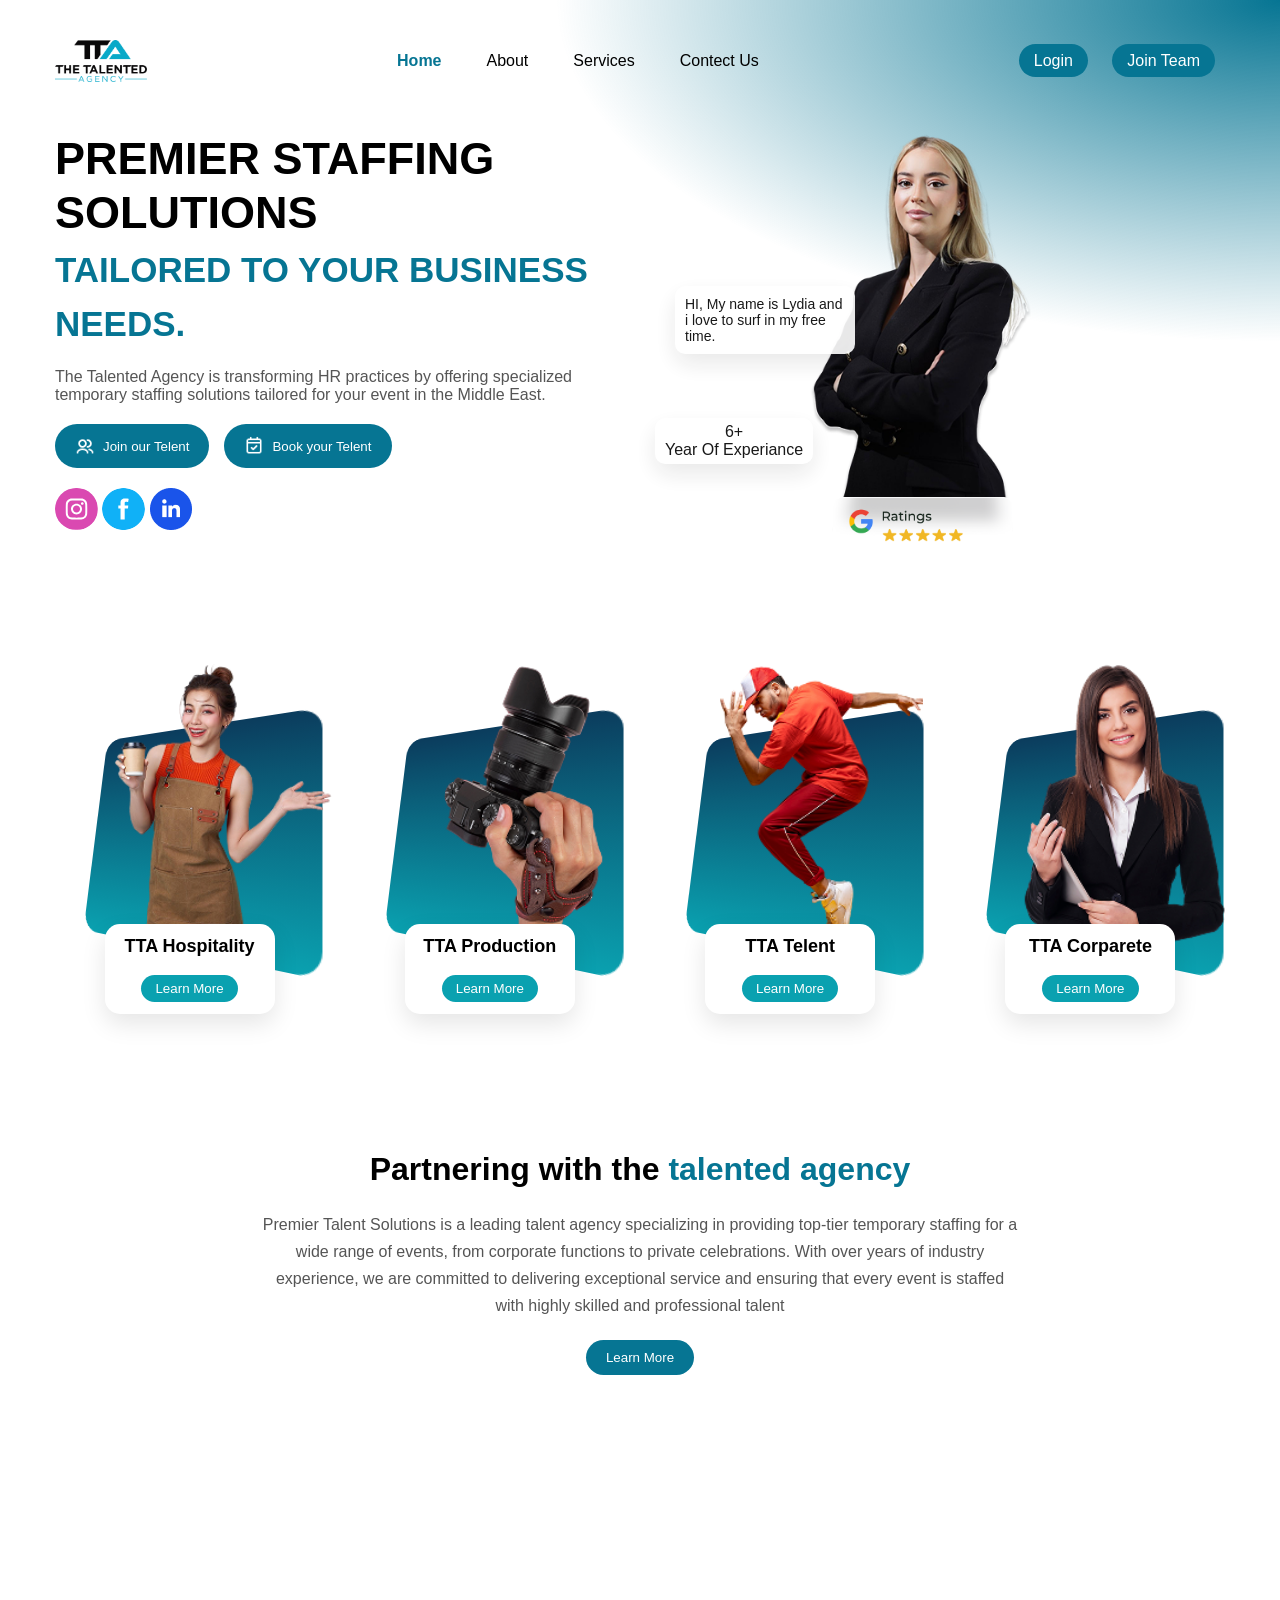
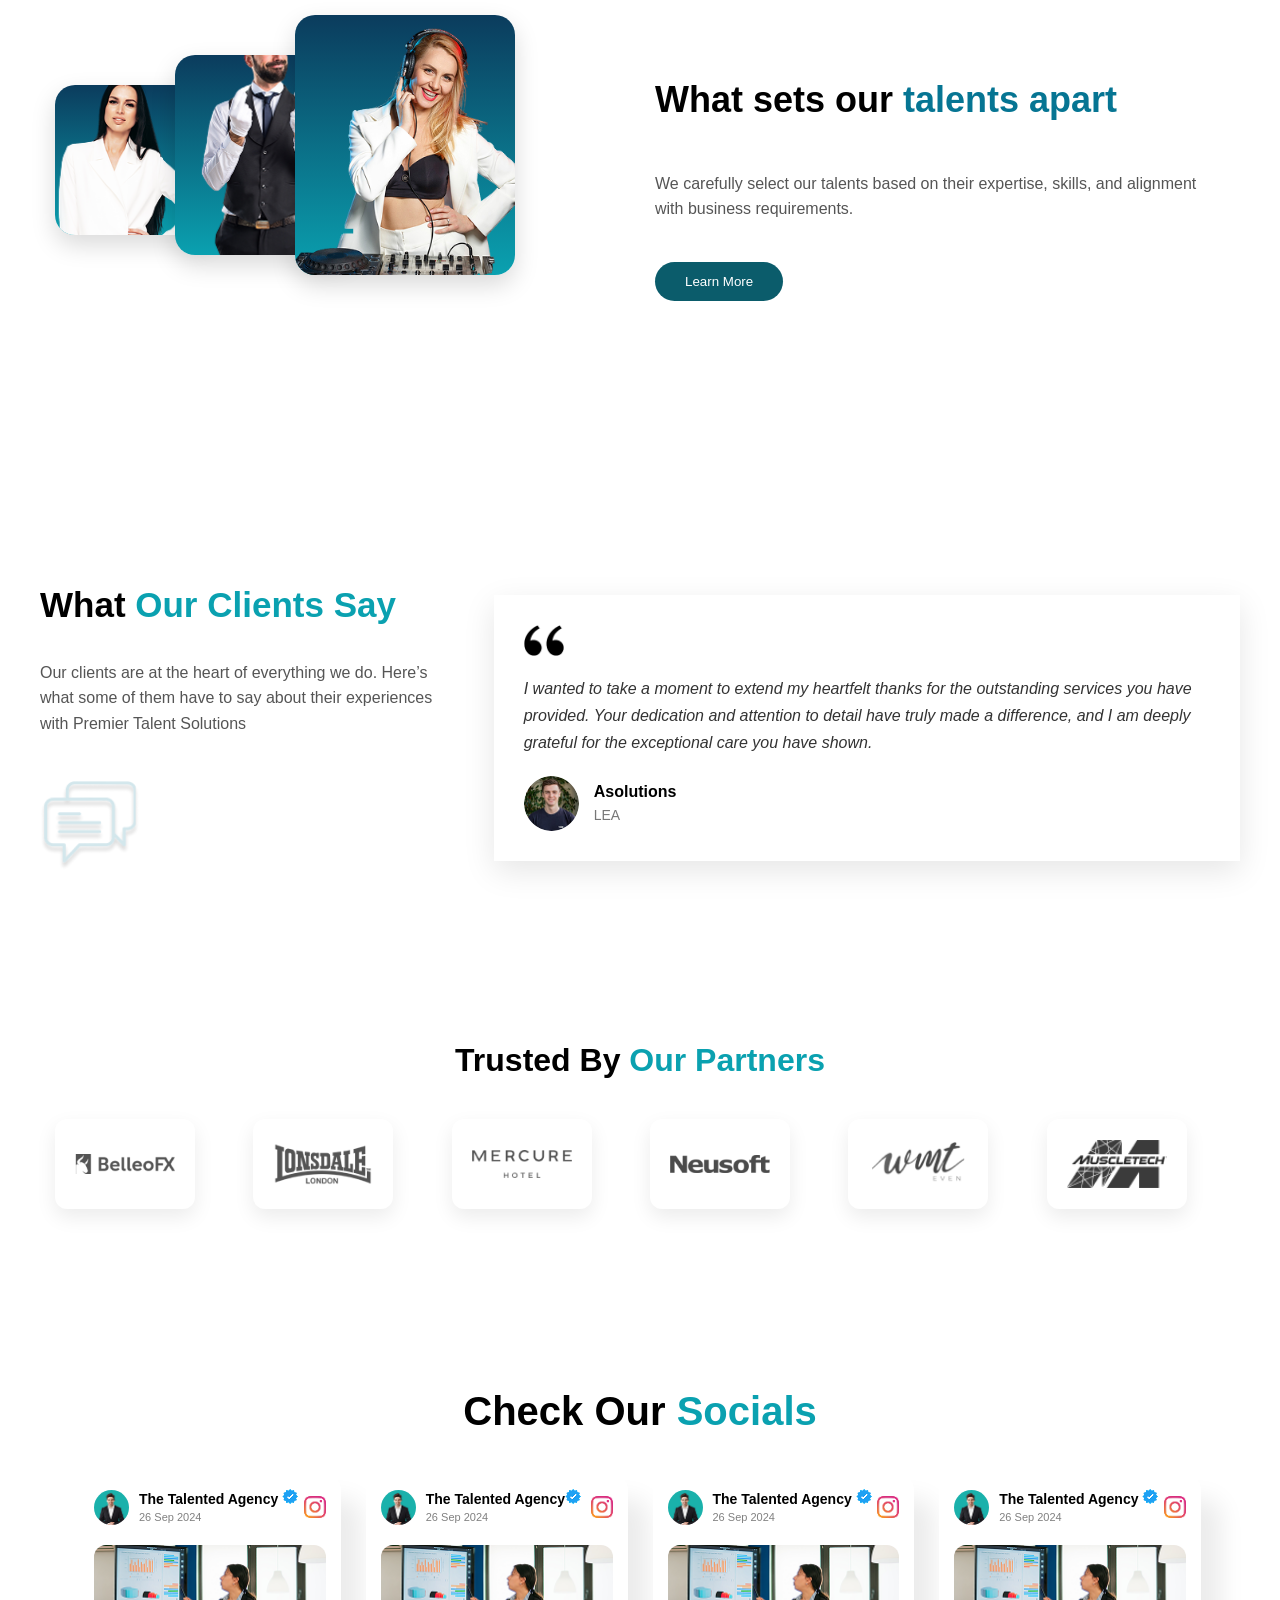
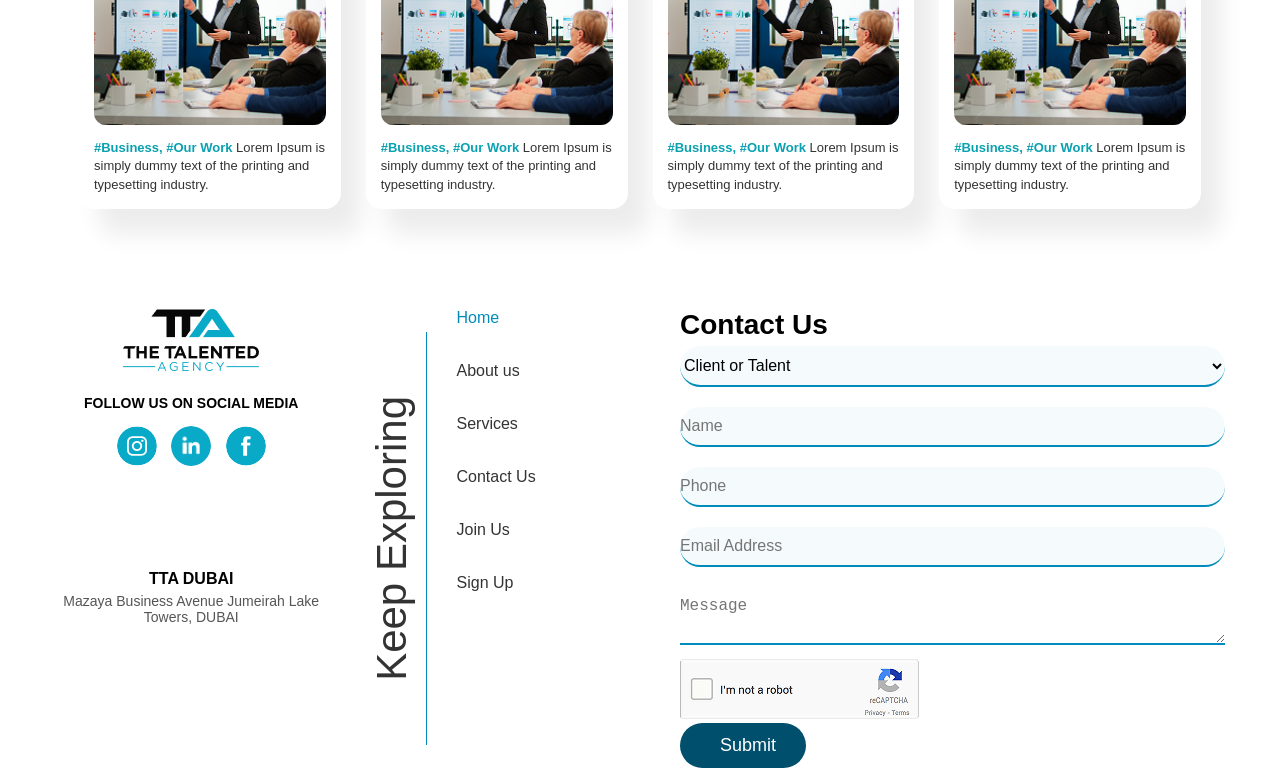
<file: Talented/index.html>
<!DOCTYPE html>
<html lang="en">

<head>
    <meta charset="UTF-8">
    <meta name="viewport" content="width=device-width, initial-scale=1.0">
    <title>Document</title>
    <link rel="stylesheet" href="style.css">
</head>

<body>
    <section class="hero-wrapper">
        <header class="container">
            <img src="photo/Frame 1.png" alt="">
            <div class="nav">
                <a href="index.html" class="active">Home </a>
                <a href="why.html">About</a>
                <a href="why.html">Services</a>
                <a href="contact.html">Contect Us</a>
            </div>
            <div>
                <div id="modal-placeholder"></div>
                <a href="javascript:void(0)" class="btn" onclick="loadAndOpenModal()">Login</a>
                <a href="join.html" class="btn">Join Team</a>
            </div>
        </header>

        <div class="container">
            <div class="hero-section">
                <div class="hero-left">
                    <h1>
                        PREMIER STAFFING SOLUTIONS <br>
                        <span>TAILORED TO YOUR BUSINESS NEEDS.</span>
                    </h1>
                    <p>The Talented Agency is transforming HR practices by offering specialized temporary staffing
                        solutions
                        tailored for your event in the Middle East.</p>
                    <div class="hero-btn">
                        <button><img src="photo/Users.png" alt="">Join our Telent</button>
                        <button><img src="photo/Calendar_Check.png" alt="">Book your Telent</button>
                    </div>
                    <div class="hero-icon">
                        <img src="photo/instagram.svg" alt="">
                        <img src="photo/facebook.svg" alt="">
                        <img src="photo/linkedin.png" alt="">
                    </div>
                </div>
                <div class="hero-right">
                    <img class="main-img" src="photo/2 7.png" alt="">
                    <div class="card-info">
                        <p>HI, My name is Lydia and i love to surf in my free time.</p>
                    </div>
                    <div class="box">
                        <p>6+</p>
                        <p>Year Of Experiance</p>
                    </div>
                    <img class="avatars" src="photo/Avatars.png" alt="">
                </div>
            </div>
        </div>
    </section>

    <section class="services">
        <div class="container">
            <div class="card">
                <div class="img-box">
                    <div class="shape"></div>
                    <img src="photo/barista-asian-woman-serving-customer-holding-coffee-cup-coffee-shop-isolated-blue-background 1.png"
                        alt="">
                </div>
                <div class="content">
                    <h4>TTA Hospitality</h4>
                    <button>Learn More</button>
                </div>
            </div>
            <div class="card">
                <div class="img-box">
                    <div class="shape"></div>
                    <img src="photo/hand-holding-photo-camera 1.png" alt="">
                </div>
                <div class="content">
                    <h4>TTA Production</h4>
                    <button>Learn More</button>
                </div>
            </div>
            <div class="card">
                <div class="img-box">
                    <div class="shape"></div>
                    <img src="photo/full-shot-man-dancing-studio 1.png" alt="">
                </div>
                <div class="content">
                    <h4>TTA Telent</h4>
                    <button>Learn More</button>
                </div>
            </div>
            <div class="card">
                <div class="img-box">
                    <div class="shape"></div>
                    <img src="photo/portrait-happy-woman-with-digital-tablet 1.png" alt="">
                </div>
                <div class="content">
                    <h4>TTA Corparete</h4>
                    <button>Learn More</button>
                </div>
            </div>
            <div class="parenting">
                <h1>Partnering with the <span>talented agency</span></h1>
                <p>Premier Talent Solutions is a leading talent agency specializing in providing top-tier temporary
                    staffing for a wide range of events, from corporate functions to private celebrations. With over
                    years of industry experience, we are committed to delivering exceptional service and ensuring that
                    every event is staffed with highly skilled and professional talent</p>
                <button>Learn More</button>
            </div>
        </div>
    </section>

    <section class="set-section">
        <div class="container set-part">
            <div class="talent-image">
                <img class="img-box1 small" src="photo/freepik_br_9124e37f-e8ed-4702-9547-612ed2c5bbd6 copy 1.png"
                    alt="">
                <img class="img-box1 medium" src="photo/luxury-waiter-doing-money-gesture 1.png" alt="">
                <img class="img-box1 large" src="photo/freepik_br_9124e37f-e8ed-4702-9547-612ed2c5bbd6 copy 1 (1).png"
                    alt="">
            </div>
            <div class="talent-content">
                <h2>What sets our <span>talents apart </span></h2>
                <P>We carefully select our talents based on their expertise, skills, and alignment with business
                    requirements.</P>
                <button>Learn More </button>
            </div>
        </div>
    </section>

    <section class="clint">
        <div class="container">
            <div class="clint-left">
                <H2>What <span> Our Clients Say</span></H2>
                <P>Our clients are at the heart of everything we do. Here’s what some of them have to say about their
                    experiences with Premier Talent Solutions</P>
                <img src="photo/Mask group.png" alt="">
            </div>
            <div class="clint-right">
                <img src="photo/quote 1.png" alt="">
                <p>I wanted to take a moment to extend my heartfelt thanks for the outstanding services you have
                    provided. Your dedication and attention to detail have truly made a difference, and I am deeply
                    grateful for the exceptional care you have shown.</p>
                <div class="users">
                    <img src="photo/Ellipse 78.png" alt="">
                    <div>
                        <h4>Asolutions</h4>
                        <span>LEA</span>
                    </div>
                </div>
            </div>
        </div>
    </section>


    <section class="partners">
        <div class="container">
            <h2>Trusted By <span>Our Partners</span></h2>
            <div class="logo-grid">
                <img src="photo/Group 1413372115.png">
                <img src="photo/Group 1413372081.png">
                <img src="photo/download.png">
                <img src="photo/download (1).png">
                <img src="photo/WMT.DEUtdZK4 1.png">
                <img src="photo/muscletech-australia.DEVX052A 1.png">
            </div>
        </div>
    </section>


    <section class="social-section">
        <div class="container">
            <h2>Check Our <span>Socials</span></h2>
            <div class="social-grid">
                <div class="social-card">
                    <div class="card-header">
                        <div class="user">
                            <img class="profile" src="photo/Rectangle 34627401.png" alt="">
                            <div>
                                <h4>The Talented Agency <img
                                        src="photo/pngtree-instagram-bule-tick-insta-blue-star-vector-png-image_6695210 1.png"
                                        alt=""></h4>
                                <small>26 Sep 2024</small>
                            </div>
                        </div>
                        <img class="insta" src="photo/image 2.png" alt="">
                    </div>
                    <img class="post-img" src="photo/Rectangle 34627402.png" alt="">
                    <p class="caption">
                        <span>#Business, #Our Work</span>
                        Lorem Ipsum is simply dummy text of the printing and typesetting industry.
                    </p>
                </div>
                <div class="social-card">
                    <div class="card-header">
                        <div class="user">
                            <img class="profile" src="photo/Rectangle 34627401.png" alt="">
                            <div>
                                <h4>The Talented Agency<img
                                        src="photo/pngtree-instagram-bule-tick-insta-blue-star-vector-png-image_6695210 1.png"
                                        alt=""></h4>
                                <small>26 Sep 2024</small>
                            </div>
                        </div>
                        <img class="insta" src="photo/image 2.png" alt="">
                    </div>
                    <img class="post-img" src="photo/Rectangle 34627402.png" alt="">
                    <p class="caption">
                        <span>#Business, #Our Work</span>
                        Lorem Ipsum is simply dummy text of the printing and typesetting industry.
                    </p>
                </div>
                <div class="social-card">
                    <div class="card-header">
                        <div class="user">
                            <img class="profile" src="photo/Rectangle 34627401.png" alt="">
                            <div>
                                <h4>The Talented Agency <img
                                        src="photo/pngtree-instagram-bule-tick-insta-blue-star-vector-png-image_6695210 1.png"
                                        alt=""></h4>
                                <small>26 Sep 2024</small>
                            </div>
                        </div>
                        <img class="insta" src="photo/image 2.png" alt="">
                    </div>
                    <img class="post-img" src="photo/Rectangle 34627402.png" alt="">
                    <p class="caption">
                        <span>#Business, #Our Work</span>
                        Lorem Ipsum is simply dummy text of the printing and typesetting industry.
                    </p>
                </div>
                <div class="social-card">
                    <div class="card-header">
                        <div class="user">
                            <img class="profile" src="photo/Rectangle 34627401.png" alt="">
                            <div>
                                <h4>The Talented Agency <img
                                        src="photo/pngtree-instagram-bule-tick-insta-blue-star-vector-png-image_6695210 1.png"
                                        alt=""></h4>
                                <small>26 Sep 2024</small>
                            </div>
                        </div>
                        <img class="insta" src="photo/image 2.png" alt="">
                    </div>
                    <img class="post-img" src="photo/Rectangle 34627402.png" alt="">
                    <p class="caption">
                        <span>#Business, #Our Work</span>
                        Lorem Ipsum is simply dummy text of the printing and typesetting industry.
                    </p>
                </div>
            </div>
        </div>
    </section>

    <footer class="container">
        <div class="footer-content">
            <div class="footer-section brand-col">
                <img src="photo/Frame 1.png" alt="The Talented Agency" class="footer-logo">
                <p class="social-text">FOLLOW US ON SOCIAL MEDIA</p>
                <div class="social-icons">
                    <img src="photo/finstagram.svg" alt="Instagram">
                    <img src="photo/flinkedin.png" alt="LinkedIn">
                    <img src="photo/ffacebook.svg" alt="Facebook">
                </div>
                <div class="address-section">
                    <h4>TTA DUBAI</h4>
                    <p>Mazaya Business Avenue Jumeirah Lake Towers, DUBAI</p>
                </div>
            </div>
            <div class="footer-section nav-col">
                <div class="vertical-text-wrapper">
                    <span class="vertical-text">Keep Exploring</span>
                    <div class="divider"></div>
                </div>
                <ul class="nav-links">
                    <li><a href="#" class="active">Home</a></li>
                    <li><a href="#">About us</a></li>
                    <li><a href="#">Services</a></li>
                    <li><a href="#">Contact Us</a></li>
                    <li><a href="#">Join Us</a></li>
                    <li><a href="#">Sign Up</a></li>
                </ul>
            </div>
            <div class="footer-section form-col">
                <h2>Contact Us</h2>
                <form id="footer-contact">
                    <div class="input-group">
                        <select id="role">
                            <option value="">Client or Talent</option>
                        </select>
                    </div>
                    <div class="input-group">
                        <input type="text" placeholder="Name" required>
                    </div>
                    <div class="input-group">
                        <input type="tel" placeholder="Phone" required>
                    </div>
                    <div class="input-group">
                        <input type="email" placeholder="Email Address" required>
                    </div>
                    <div class="input-group">
                        <textarea placeholder="Message"></textarea>
                    </div>
                    <div>
                        <img src="photo/1_4NhFKMxr-qXodjYpxtiE0w 1.png" alt="">
                    </div>
                    <button type="submit" class="submit-btn">
                        <i class="fas fa-paper-plane"></i> Submit
                    </button>
                </form>
            </div>
        </div>
    </footer>

    <script src="script.js"></script>
    
</body>

</html>
</file>
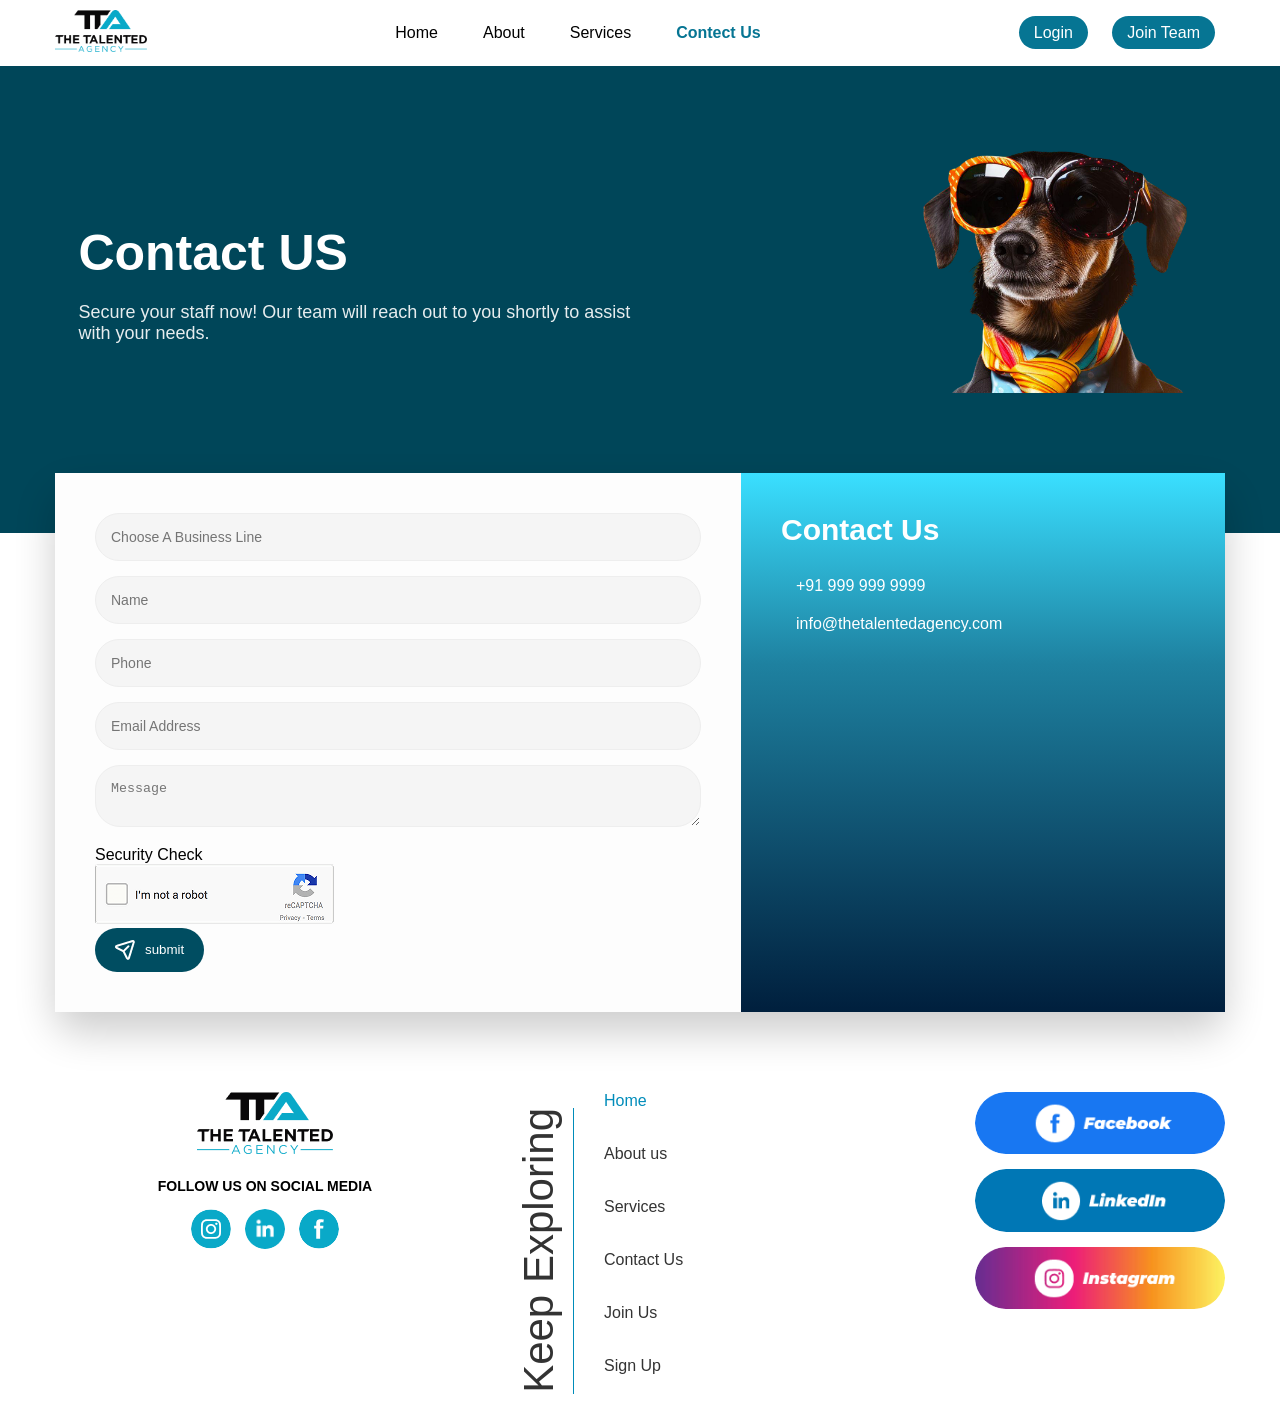
<file: Talented/contact.html>
<!DOCTYPE html>
<html lang="en">

<head>
    <meta charset="UTF-8">
    <meta name="viewport" content="width=device-width, initial-scale=1.0">
    <title>Document</title>
    <link rel="stylesheet" href="style.css">
</head>

<body>
    <header class="container">
        <div class="logo">
            <img src="photo/Frame 1.png" alt="">
        </div>
        <div class="nav">
            <a href="index.html" >Home </a>
            <a href="why.html">About</a>
            <a href="why.html">Services</a>
            <a href="contact.html" class="active">Contect Us</a>
        </div>
        <div>
            <div id="modal-placeholder"></div>
            <a href="javascript:void(0)" class="btn" onclick="loadAndOpenModal()">Login</a>
            <a href="join.html" class="btn">Join Team</a>
        </div>
    </header>

    <section class="hero-contact">
        <div class="container hero-overlay">
            <div class="hero-text">
                <h1>Contact US</h1>
                <p>Secure your staff now! Our team will reach out to you shortly to assist with your needs.</p>
            </div>
            <img src="photo/why/Untitled design 1.png" alt="Contact Us" class="hero-dog-img">
        </div>
    </section>

    <section class="contact-card-container">
        <div class="container">
            <div class="contact-card">
                <div class="form-side">
                    <form>
                        <input type="text" placeholder="Choose A Business Line" class="input-field">
                        <input type="text" placeholder="Name" class="input-field">
                        <input type="text" placeholder="Phone" class="input-field">
                        <input type="email" placeholder="Email Address" class="input-field">
                        <textarea placeholder="Message" class="input-field"></textarea>

                        <div class="security-check">
                            <p>Security Check</p>
                            <div>
                                <img src="photo/1_4NhFKMxr-qXodjYpxtiE0w 1.png" alt="">
                            </div>
                        </div>
                        <button type="submit" class="hero-submit-btn">
                            <img src="photo/Vector.png" alt="">submit
                        </button>
                    </form>
                </div>

                <div class="info-side">
                    <h3>Contact Us</h3>
                    <div class="info-item">
                        <i class="fas fa-phone-alt"></i>
                        <span>+91 999 999 9999</span>
                    </div>
                    <div class="info-item">
                        <i class="fas fa-envelope"></i>
                        <span>info@thetalentedagency.com</span>
                    </div>
                </div>
            </div>
        </div>
    </section>

    <footer class="container">
        <div class="footer-content">

            <div class="footer-section brand-col">
                <img src="photo/Frame 1.png" alt="The Talented Agency" class="footer-logo">

                <p class="social-text">FOLLOW US ON SOCIAL MEDIA</p>

                <div class="social-icons">
                    <img src="photo/finstagram.svg" alt="Instagram">
                    <img src="photo/flinkedin.png" alt="LinkedIn">
                    <img src="photo/ffacebook.svg" alt="Facebook">
                </div>

            </div>

            <div class="footer-section nav-col">
                <div class="vertical-text-wrapper">
                    <span class="vertical-text">Keep Exploring</span>
                    <div class="divider"></div>
                </div>
                <ul class="nav-links">
                    <li><a href="#" class="active">Home</a></li>
                    <li><a href="#">About us</a></li>
                    <li><a href="#">Services</a></li>
                    <li><a href="#">Contact Us</a></li>
                    <li><a href="#">Join Us</a></li>
                    <li><a href="#">Sign Up</a></li>
                </ul>
            </div>

            <div class="footer-section social-buttons-col">
                <a href="#" class="btn-social fb">
                    <img src="photo/why/Frame 2121449812.png" alt="">
                </a>

                <a href="#" class="btn-social li">
                    <img src="photo/why/Frame 2121449820.png" alt="">
                </a>

                <a href="#" class="btn-social ig">
                    <img src="photo/why/Frame 2121449819.png" alt="">
                </a>
            </div>
        </div>
    </footer>
    
    <script src="script.js"></script>
    
</body>

</html>
</file>
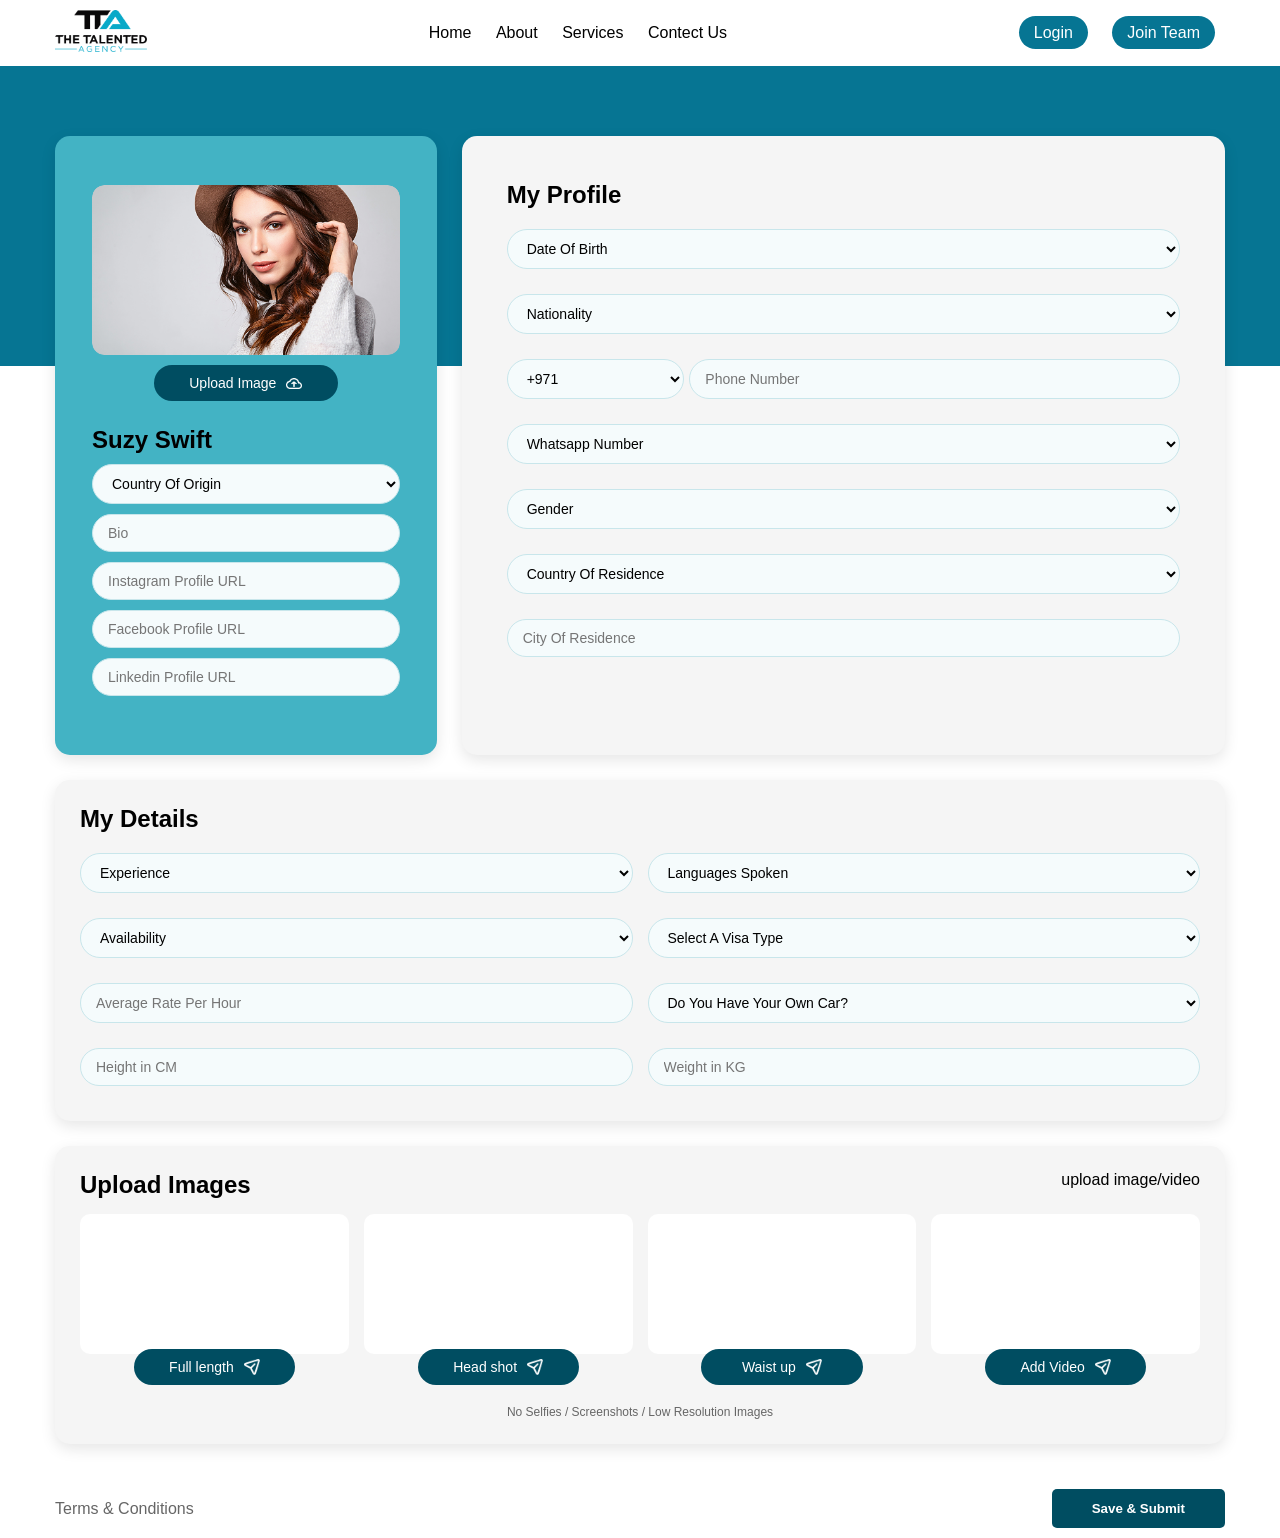
<file: Talented/join.html>
<!DOCTYPE html>
<html lang="en">

<head>
    <meta charset="UTF-8">
    <meta name="viewport" content="width=device-width, initial-scale=1.0">
    <title>Document</title>
    <link rel="stylesheet" href="style.css">
</head>

<body>
    <header class="container">
        <div class="logo">
            <img src="photo/Frame 1.png" alt="">
        </div>
        <div>
                <a href="index.html">Home </a>
                <a href="why.html">About</a>
                <a href="why.html">Services</a>
                <a href="contact.html">Contect Us</a>
            </div>
            <div>
                <div id="modal-placeholder"></div>
                <a href="javascript:void(0)" class="btn" onclick="loadAndOpenModal()">Login</a>
                <a href="join.html" class="btn" >Join Team</a>
            </div>
    </header>

    <section class="profile-hero-section">
        <div class="container profile-grid-container">

            <div class="profile-card1 profile-info-card">
                <div class="profile-in-card">
                    <div class="image-holder">

                        <div class="image-holder">
                            <img src="photo/why/Rectangle 34627514.png" alt="Suzy Swift">
                        </div>
                        <button class="upload-btn-new">Upload Image <img src="photo/why/Vector.png" alt=""></button>
                    </div>
                    <h2>Suzy Swift</h2>
                    <form class="card-form">

                        <select>
                            <option>Country Of Origin</option>
                        </select>
                        <input type="text" placeholder="Bio">
                        <input type="text" placeholder="Instagram Profile URL">
                        <input type="text" placeholder="Facebook Profile URL">
                        <input type="text" placeholder="Linkedin Profile URL">
                    </form>
                </div>
            </div>

            <div class="profile-card profile-details-main">
                <div class="dashed-border-box">
                    <h2>My Profile</h2>
                    <div class="input-grid">
                        <select>
                            <option>Date Of Birth</option>
                        </select>
                        <select>
                            <option>Nationality</option>
                        </select>
                        <div class="phone-group">
                            <select>
                                <option>+971</option>
                            </select>
                            <input type="text" placeholder="Phone Number">
                        </div>
                        <select>
                            <option>Whatsapp Number</option>
                        </select>
                        <select>
                            <option>Gender</option>
                        </select>
                        <select>
                            <option>Country Of Residence</option>
                        </select>
                        <input type="text" placeholder="City Of Residence" class="full-row">
                    </div>
                </div>
            </div>

            <div class="profile-card details-section">
                <h2>My Details</h2>
                <div class="input-grid1">
                    <select>
                        <option>Experience</option>
                    </select>
                    <select>
                        <option>Languages Spoken</option>
                    </select>
                    <select>
                        <option>Availability</option>
                    </select>
                    <select>
                        <option>Select A Visa Type</option>
                    </select>
                    <input type="text" placeholder="Average Rate Per Hour">
                    <select>
                        <option>Do You Have Your Own Car?</option>
                    </select>
                    <input type="text" placeholder="Height in CM">
                    <input type="text" placeholder="Weight in KG">
                </div>
            </div>

            <div class="profile-card upload-section">
                <div class="section-header">
                    <h2>Upload Images</h2>
                    <span>upload image/video</span>
                </div>
                <div class="upload-grid">
                    <div class="upload-item">
                        <div class="upload-box"> </div>
                        <button class="upload-btn-new"> Full length <img src="photo/Vector.png" alt=""></button>
                    </div>
                    <div class="upload-item">
                        <div class="upload-box"> </div>
                        <button class="upload-btn-new"> Head shot <img src="photo/Vector.png" alt=""></button>
                    </div>
                    <div class="upload-item">
                        <div class="upload-box"> </div>
                        <button class="upload-btn-new"> Waist up <img src="photo/Vector.png" alt=""></button>
                    </div>
                    <div class="upload-item">
                        <div class="upload-box"> </div>
                        <button class="upload-btn-new"> Add Video <img src="photo/Vector.png" alt=""></button>
                    </div>
                </div>
                <p class="upload-note">No Selfies / Screenshots / Low Resolution Images</p>
            </div>

            <div class="action-footer">
                <a href="#">Terms & Conditions</a>
                <button class="save-btn">Save & Submit</button>
            </div>

        </div>
    </section>


    <script src="script.js"></script>

</body>

</html>
</file>
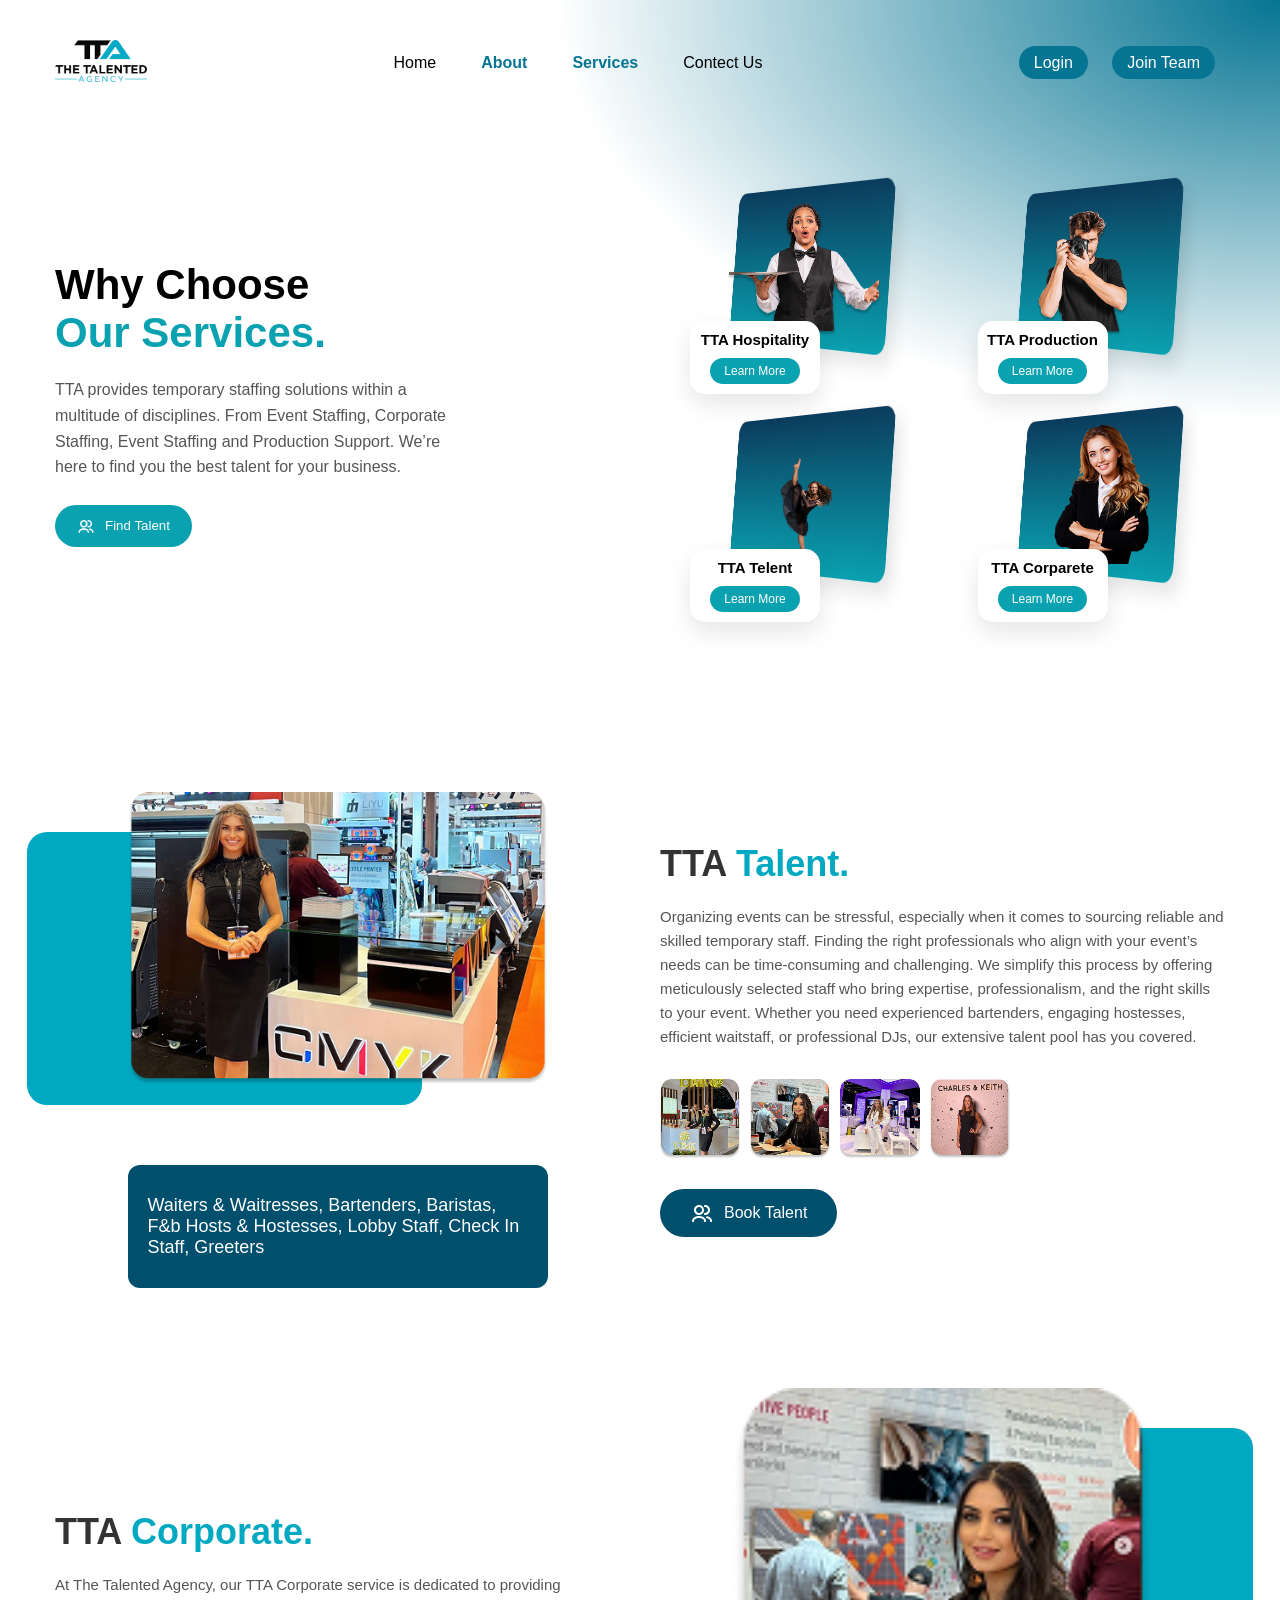
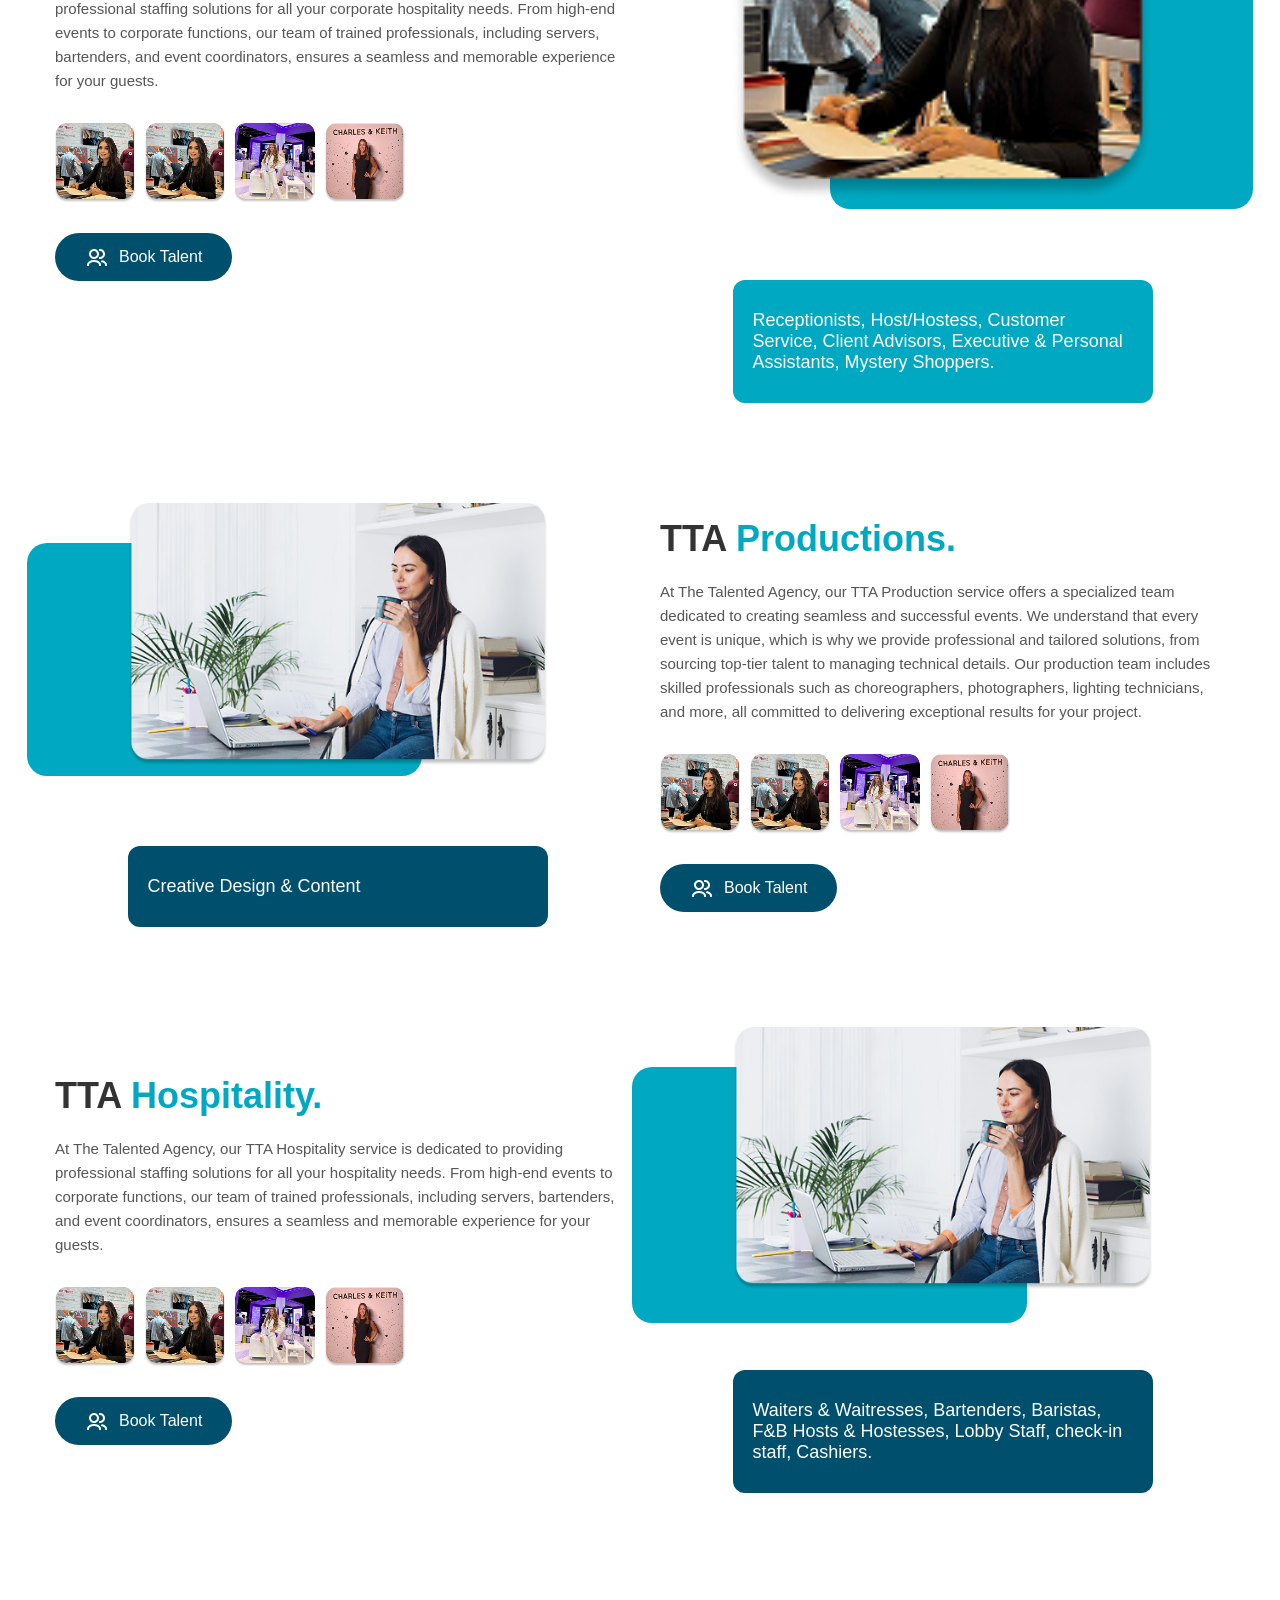
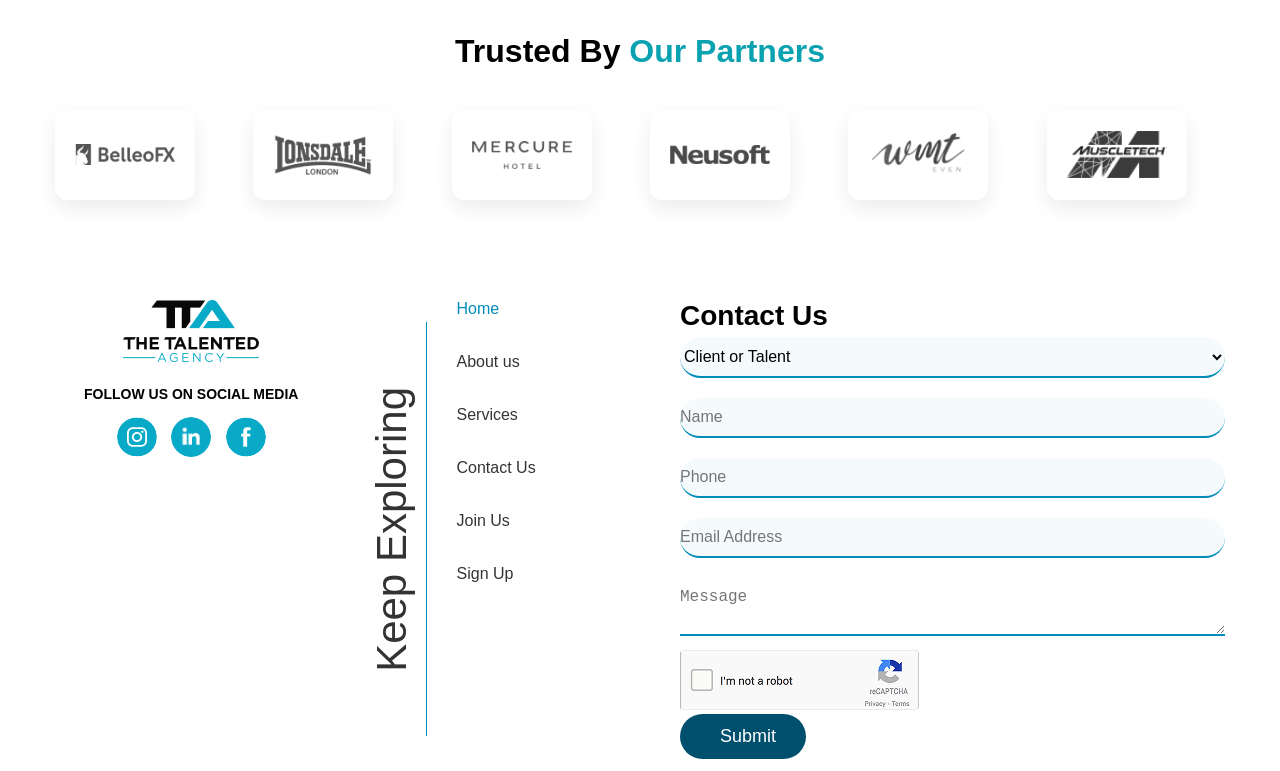
<file: Talented/why.html>
<!DOCTYPE html>
<html lang="en">

<head>
    <meta charset="UTF-8">
    <meta name="viewport" content="width=device-width, initial-scale=1.0">
    <title>Document</title>
    <link rel="stylesheet" href="style.css">
</head>

<body>
    <section class="hero-wrapper">
        <header class="container">
            <div class="logo">
                <img src="photo/Frame 1.png" alt="">
            </div>
            <div class="nav">
                <a href="index.html" >Home </a>
                <a href="why.html"  class="active">About</a>
                <a href="why.html"  class="active">Services</a>
                <a href="contact.html">Contect Us</a>
            </div>
            <div>
                <div id="modal-placeholder"></div>
                <a href="javascript:void(0)" class="btn" onclick="loadAndOpenModal()">Login</a>
                <a href="join.html" class="btn">Join Team</a>
            </div>
        </header>

        <div class="container">
            <div class="why-hero">

                <div class="why-text">
                    <h1>Why Choose <span>Our Services.</span></h1>
                    <p>TTA provides temporary staffing solutions within a multitude of disciplines. From Event Staffing,
                        Corporate Staffing, Event Staffing and Production Support. We’re here to find you the best
                        talent for your business. </p>
                    <button><img src="photo/Users.png" alt="">Find Talent</button>
                </div>
                <div class="why-image">
                    <div class="card2">
                        <div class="img-box2">
                            <div class="shape2"></div>
                            <img src="photo/why/waitress 1.png" alt="">
                        </div>
                        <div class="content2">
                            <h4>TTA Hospitality</h4>
                            <button>Learn More</button>
                        </div>
                    </div>
                    <div class="card2">
                        <div class="img-box2">
                            <div class="shape2"></div>
                            <img src="photo/why/freepik_br_9124e37f-e8ed-4702-9547-612ed2c5bbd6 copy 1.png" alt="">
                        </div>
                        <div class="content2">
                            <h4>TTA Production</h4>
                            <button>Learn More</button>
                        </div>
                    </div>
                    <div class="card2">
                        <div class="img-box2">
                            <div class="shape2"></div>
                            <img src="photo/why/young-beautiful-dancer-black-dress-posing-dark-gray-studio-background-modern-contemporary-improvisation 1.png"
                                alt="">
                        </div>
                        <div class="content2">
                            <h4>TTA Telent</h4>
                            <button>Learn More</button>
                        </div>
                    </div>
                    <div class="card2">
                        <div class="img-box2">
                            <div class="shape2"></div>
                            <img src="photo/why/successful-business-woman-with-candid-smile-crossed-arms-stylish-suit-beige-wall 1.png"
                                alt="">
                        </div>
                        <div class="content2">
                            <h4>TTA Corparete</h4>
                            <button>Learn More</button>
                        </div>
                    </div>
                </div>
            </div>
        </div>
    </section>


    <section class="tta-talent-section">
        <div class="container">
            <div class="image-wrapper">
                <div class="blue-bg-shape"></div>
                <img src="photo/why/Rectangle 34627416.png" alt="TTA Talent" class="main-img3">
                <div class="info-tag-box">
                    Waiters & Waitresses, Bartenders, Baristas, F&b Hosts & Hostesses, Lobby Staff, Check In Staff,
                    Greeters
                </div>
            </div>

            <div class="content-wrapper">
                <h2 class="title">TTA <span>Talent.</span></h2>
                <p class="description">
                    Organizing events can be stressful, especially when it comes to sourcing reliable and skilled
                    temporary staff. Finding the right professionals who align with your event’s needs can be
                    time-consuming and challenging. We simplify this process by offering meticulously selected staff who
                    bring expertise, professionalism, and the right skills to your event. Whether you need experienced
                    bartenders, engaging hostesses, efficient waitstaff, or professional DJs, our extensive talent pool
                    has you covered.
                </p>

                <div class="small-gallery">
                    <img src="photo/why/Rectangle 34627419.png">
                    <img src="photo/why/Rectangle 34627414.png">
                    <img src="photo/why/Rectangle 34627418.png">
                    <img src="photo/why/Rectangle 34627415.png">
                </div>
                <button class="book-btn"><img src="photo/Users.png" alt="">Book Talent</button>
            </div>
        </div>
    </section>


    <section class="tta-talent-section corporate-section">
        <div class="container">
            <div class="content-wrapper">
                <h2 class="title">TTA <span>Corporate.</span></h2>
                <p class="description">
                    At The Talented Agency, our TTA Corporate service is dedicated to providing professional staffing
                    solutions for all your corporate hospitality needs. From high-end events to corporate functions, our
                    team of trained professionals, including servers, bartenders, and event coordinators, ensures a
                    seamless and memorable experience for your guests.
                </p>
                <div class="small-gallery">
                    <img src="photo/why/Rectangle 34627414.png" alt="Corporate 1">
                    <img src="photo/why/Rectangle 34627414.png" alt="Corporate 2">
                    <img src="photo/why/Rectangle 34627418.png">
                    <img src="photo/why/Rectangle 34627415.png" alt="Corporate 4">
                </div>

                <button class="book-btn"><img src="photo/Users.png" alt=""> Book Talent</button>
            </div>

            <div class="image-wrapper">
                <div class="blue-bg-shape2 right-shape"></div>
                <img src="photo/why/Rectangle 34627414.png" alt="TTA Corporate" class="main-img3">
                <div class="info-tag-box">
                    Receptionists, Host/Hostess, Customer Service, Client Advisors, Executive & Personal Assistants,
                    Mystery Shoppers.
                </div>
            </div>
        </div>
    </section>

    <section class="tta-talent-section production-section">
        <div class="container">
            <div class="image-wrapper">
                <div class="blue-bg-shape"></div>
                <img src="photo/why/Rectangle 34627411.png" alt="TTA Productions" class="main-img3">
                <div class="info-tag-box">
                    Creative Design & Content
                </div>
            </div>

            <div class="content-wrapper">
                <h2 class="title">TTA <span>Productions.</span></h2>
                <p class="description">
                    At The Talented Agency, our TTA Production service offers a specialized team dedicated to creating
                    seamless and successful events. We understand that every event is unique, which is why we provide
                    professional and tailored solutions, from sourcing top-tier talent to managing technical details.
                    Our production team includes skilled professionals such as choreographers, photographers, lighting
                    technicians, and more, all committed to delivering exceptional results for your project.
                </p>

                <div class="small-gallery">
                    <img src="photo/why/Rectangle 34627414.png" alt="Corporate 1">
                    <img src="photo/why/Rectangle 34627414.png" alt="Corporate 2">
                    <img src="photo/why/Rectangle 34627418.png">
                    <img src="photo/why/Rectangle 34627415.png" alt="Corporate 4">
                </div>

                <button class="book-btn"><img src="photo/Users.png" alt=""> Book Talent</button>
            </div>
        </div>
    </section>
    <section class="tta-talent-section hospitality-section">
        <div class="container">
            <div class="content-wrapper">
                <h2 class="title">TTA <span>Hospitality.</span></h2>
                <p class="description">
                    At The Talented Agency, our TTA Hospitality service is dedicated to providing professional staffing
                    solutions for all your hospitality needs. From high-end events to corporate functions, our team of
                    trained professionals, including servers, bartenders, and event coordinators, ensures a seamless and
                    memorable experience for your guests.
                </p>

                <div class="small-gallery">
                     <img src="photo/why/Rectangle 34627414.png" alt="Corporate 1">
                    <img src="photo/why/Rectangle 34627414.png" alt="Corporate 2">
                    <img src="photo/why/Rectangle 34627418.png">
                    <img src="photo/why/Rectangle 34627415.png" alt="Corporate 4">
                </div>

                <button class="book-btn"><img src="photo/Users.png" alt=""> Book Talent</button>
            </div>

            <div class="image-wrapper">
                <div class="blue-bg-shape right-shape"></div>
                <img src="photo/why/Rectangle 34627411.png" alt="TTA Hospitality" class="main-img3">
                <div class="info-tag-box">
                    Waiters & Waitresses, Bartenders, Baristas, F&B Hosts & Hostesses, Lobby Staff, check-in staff,
                    Cashiers.
                </div>
            </div>
        </div>
    </section>

    <section class="partners">
        <div class="container">
            <h2>Trusted By <span>Our Partners</span></h2>

            <div class="logo-grid">
                <img src="photo/Group 1413372115.png">
                <img src="photo/Group 1413372081.png">
                <img src="photo/download.png">
                <img src="photo/download (1).png">
                <img src="photo/WMT.DEUtdZK4 1.png">
                <img src="photo/muscletech-australia.DEVX052A 1.png">
            </div>
        </div>
    </section>

    
    <footer class="container">
        <div class="footer-content">
            <div class="footer-section brand-col">
                <img src="photo/Frame 1.png" alt="The Talented Agency" class="footer-logo">
                <p class="social-text">FOLLOW US ON SOCIAL MEDIA</p>
                <div class="social-icons">
                    <img src="photo/finstagram.svg" alt="Instagram">
                    <img src="photo/flinkedin.png" alt="LinkedIn">
                    <img src="photo/ffacebook.svg" alt="Facebook">
                </div>
            </div>

            <div class="footer-section nav-col">
                <div class="vertical-text-wrapper">
                    <span class="vertical-text">Keep Exploring</span>
                    <div class="divider"></div>
                </div>
                <ul class="nav-links">
                    <li><a href="#" class="active">Home</a></li>
                    <li><a href="#">About us</a></li>
                    <li><a href="#">Services</a></li>
                    <li><a href="contact.html">Contact Us</a></li>
                    <li><a href="join.html">Join Us</a></li>
                    <li><a href="#">Sign Up</a></li>
                </ul>
            </div>

            <div class="footer-section form-col">
                <h2>Contact Us</h2>
                <form id="footer-contact">
                    <div class="input-group">
                        <select id="role">
                            <option value="">Client or Talent</option>
                        </select>
                    </div>
                    <div class="input-group">
                        <input type="text" placeholder="Name" required>
                    </div>
                    <div class="input-group">
                        <input type="tel" placeholder="Phone" required>
                    </div>
                    <div class="input-group">
                        <input type="email" placeholder="Email Address" required>
                    </div>
                    <div class="input-group">
                        <textarea placeholder="Message"></textarea>
                    </div>
                    <div>
                        <img src="photo/1_4NhFKMxr-qXodjYpxtiE0w 1.png" alt="">
                    </div>

                    <button type="submit" class="submit-btn">
                        <i class="fas fa-paper-plane"></i> Submit
                    </button>
                </form>
            </div>
        </div>
    </footer>
<script src="script.js"></script>
</body>

</html>
</file>
<file: Talented/style.css>
* {
    margin: 0;
    padding: 0;
    box-sizing: border-box;
}

body {
    font-family: Arial, sans-serif;
    overflow-x: hidden;
}

.container {
    width: 100%;
    max-width: 1200px;
    margin: auto;
    padding: 10px 15px;
}


.hero-wrapper {
    padding: 30px 0;
    background-size: 120% 120%;
    background-repeat: no-repeat;
    max-width: 100%;

    background: radial-gradient(ellipse at top right,
            #067593 0%,
            transparent 40%),
        #ffffff;
}


header {
    display: flex;
    align-items: center;
    justify-content: space-between;
    padding: 15px;
    flex-wrap: wrap;
    gap: 15px;
}

header img {
    height: 42px;
}

.nav {
    display: flex;
    gap: 25px;
    flex-wrap: wrap;
}

header a {
    margin: 0 10px;
    text-decoration: none;
    color: black;
}


.btn {
    margin-left: 10px;
    padding: 8px 15px;
    cursor: pointer;
    background-color: #067593;
    border: none;
    border-radius: 30px;
    color: white;

}

.nav a.active {
    color: #067593 !important;
    font-weight: bold;
}

.hero-section {
    display: flex;
    align-items: center;
    justify-content: space-between;
    padding: 30px 0;
    gap: 30px;
    flex-wrap: wrap;
}

.hero-left {
    flex: 1;
}

.hero-left h1 {
    font-size: 45px;
    line-height: 1.2;
}

.hero-left span {
    color: #067593;
    font-size: 35px;
}

.hero-left p {
    margin: 20px 0;
    color: #555;
}

.hero-btn {
    display: flex;
    gap: 15px;
    margin-bottom: 20px;
    flex-wrap: wrap;
}

.hero-btn button {
    display: flex;
    align-items: center;
    gap: 8px;
    padding: 12px 20px;
    border-radius: 25px;
    border: none;
    cursor: pointer;
    background: #067593;
    color: white;
}

.hero-btn img {
    width: 20px;
}

.main-img {
    width: 100%;
    max-width: 450px;
    border-radius: 20px;
}

.hero-right {
    position: relative;
    flex: 1;
    display: flex;
    justify-content: center;
}

.hero-right img {
    width: 100%;
    max-width: 450px;
}

.card-info {
    position: absolute;
    bottom: 180px;
    left: 20px;
    padding: 10px;
    border-radius: 10px;
    background: #fff;
    width: 180px;
    font-size: 14px;
    box-shadow: 0 10px 25px rgba(0, 0, 0, 0.1);
    opacity: 0.9;
}

.box {
    position: absolute;
    bottom: 70px;
    left: 0;
    padding: 5px 10px;
    background: white;
    border-radius: 10px;
    text-align: center;
    box-shadow: 0 10px 25px rgba(0, 0, 0, 0.1);
    opacity: 0.9;
}

.avatars {
    position: absolute;
    bottom: -30px;
    left: 47%;
    transform: translateX(-50%);
    width: 180px !important;
}

@media (max-width: 768px) {

    header {
        flex-direction: column;
        text-align: center;
    }

    .nav {
        justify-content: center;
    }

    .hero-section {
        flex-direction: column;
        text-align: center;
    }

    .hero-left h1 {
        font-size: 32px;
    }

    .hero-left span {
        font-size: 24px;
    }

    .hero-btn {
        justify-content: center;
    }

    .hero-btn button {
        width: 100%;
        justify-content: center;
    }

    .hero-icon {
        justify-content: center;
    }

    .card-info {
        width: 160px;
        bottom: 120px;
        left: 10px;
    }

    .box {
        left: 10px;
    }

    .avatars {
        width: 120px !important;
    }
}

@media (min-width: 769px) and (max-width: 1024px) {

    .hero-section {
        gap: 20px;
    }

    .hero-left h1 {
        font-size: 38px;
    }

    .hero-left span {
        font-size: 30px;
    }

    .hero-left p {
        font-size: 16px;
    }

    .hero-btn button {
        padding: 10px 18px;
        font-size: 14px;
    }

    .main-img {
        max-width: 380px;
    }

    .card-info {
        width: 170px;
        bottom: 150px;
    }

    .avatars {
        width: 150px !important;
    }
}

.services {
    padding: 80px 10px;
}


.services .container {
    display: flex;
    justify-content: space-between;
    flex-wrap: wrap;
    gap: 25px;
}

.card {
    position: relative;
    width: 23%;
    min-width: 250px;
    display: flex;
    flex-direction: column;
    margin-bottom: 40px;
}

.img-box {
    position: relative;
    height: 300px;
    perspective: 400px;
    width: 100%;
    display: flex;
    justify-content: center;
    align-items: center;
     overflow: visible;
     z-index: 1;
}

.shape {
    position: absolute;
    width: 90%;
    height: 90%;
    top: 10%;
    left: 5%;
    background: linear-gradient(180deg, #0b3c5d, #0aa1b0);
    border-radius: 12px;
    transform: rotateY(-90deg) rotateX(15deg);
    z-index: 1;
}
.img-box img {
    position: relative;
    width: 100%;
    max-width: 220px;
    transform:translateX(20%) ;
    z-index: 2;
    object-fit: contain;
}

.content {
    position: absolute;
    bottom: 30px; 
    left: 50%;
    transform: translateX(-50%);
    width: 170px;
    background: #fff;
    padding: 12px 15px;
    text-align: center;
    border-radius: 15px;
    box-shadow: 0 10px 25px rgba(0, 0, 0, 0.1);
    z-index: 10;
}

.content h4 {
    margin-bottom: 10px;
    font-size: 18px;
}

.content button {
  
    padding: 6px 14px;
    border: none;
    border-radius: 20px;
    background: #0aa1b0;
    color: white;
    cursor: pointer;
    transition: 0.3s;
}

.parenting {
    text-align: center;
    margin: 60px auto;
    max-width: 760px;
}

.parenting h1 {
    font-size: 32px;
    line-height: 1.3;
}

.parenting span {
    color: #067593;
}

.parenting p {
    margin: 20px 0;
    color: #555;
    line-height: 1.7;

}
.parenting button {
    padding: 10px 20px;
    background: #067593;
    color: white;
    border: none;
    border-radius: 25px;
    cursor: pointer;
}

@media (max-width: 1024px) {

    .card {
        width: 45%;
    }

    .parenting h1 {
        font-size: 32px;
    }
}

@media (max-width: 768px) {

    .services {
        padding: 50px 0;
    }

    .services .container {
        gap: 40px;
    }

    .card {
        width: 100%;
    }

    .img-box {
        height: 240px;
    }

    .img-box img {
        max-width: 180px;
    }

    .content {
        width: 160px;
    }

    .parenting {
        margin-top: 40px;
        padding: 0 10px;
    }

    .parenting h1 {
        font-size: 26px;
    }

    .parenting p {
        font-size: 15px;
    }
}

.set-section {
    padding: 80px 0;
}

.set-part {
    display: flex;
    justify-content: space-between;
    gap: 30px;
    align-items: center;
    flex-wrap: wrap;
}


.talent-image {
    position: relative;
    width: 50%;
    height: 350px;
}

.img-box1 {
    position: absolute;
    border-radius: 20px;
    overflow: hidden;
    background: linear-gradient(180deg, #0b3c5d, #0aa1b0);
    object-fit: cover;
    box-shadow: 0 10px 25px rgba(0, 0, 0, 0.15);
}

.img-box1 img {
    position: absolute;
    border-radius: 20px;
    object-fit: cover;
}

.small {
    width: 160px;
    height: 150px;
    left: 0;
    top: 70px;
    z-index: 1;
}

.medium {
    width: 180px;
    height: 200px;
    left: 120px;
    top: 40px;
    z-index: 2;
}

.large {
    width: 220px;
    height: 260px;
    left: 240px;
    top: 0;
    z-index: 3;
}

.talent-content {
    flex: 1;
}

.talent-image {
    position: relative;
    flex: 1;
    min-height: 400px;
}

.talent-content h2 {
    font-size: 36px;
    margin-bottom: 50px;
}

.talent-content span {
    color: #067593;
}

.talent-content p {
    color: #555;
    margin-bottom: 40px;
    line-height: 1.6;
}

.talent-content button {
    padding: 12px 30px;
    border-radius: 30px;
    border: none;
    background: #0b5c6b;
    color: white;
    cursor: pointer;
    margin-bottom: 50px;
}

@media (max-width: 1024px) {

    .set-part {
        gap: 30px;
    }

    .talent-content h2 {
        font-size: 34px;
    }

    .large {
        width: 200px;
        height: 250px;
        left: 220px;
    }

    .medium {
        width: 180px;
        height: 220px;
    }
}

@media (max-width: 768px) {

    .set-part {
        flex-direction: column;
        text-align: center;
    }

    .talent-image {
        width: 100%;
        min-height: 350px;
    }

    .small {
        width: 120px;
        height: 130px;
        left: 10px;
        top: 120px;
    }

    .medium {
        width: 150px;
        height: 180px;
        left: 90px;
        top: 70px;
    }

    .large {
        width: 180px;
        height: 230px;
        left: 180px;
        top: 20px;
    }

    .talent-content {
        width: 100%;
    }

    .talent-content h2 {
        font-size: 28px;
    }

    .talent-content p {
        font-size: 15px;
    }
}

.clint .container {
    display: flex;
    justify-content: space-between;
    align-items: center;
    gap: 50px;
    flex-wrap: wrap;
    padding: 80px 0;
}

.clint-left {
    flex: 1;
    display: flex;
    flex-direction: column;
    gap: 15px;
}

.clint-left h2 {
    font-size: 35px;
    margin-bottom: 20px;
}

.clint-left span {
    color: #0aa1b0;
}

.clint-left p {
    color: #555;
    line-height: 1.6;
    margin-bottom: 30px;
    max-width: 500px;
}

.clint-left img {
    width: 100px;
    height: auto;
    opacity: 0.6;

}
.clint-right {
    flex: 1.7;
    background: #fff;
    padding: 30px;
    box-shadow: 0 10px 30px rgba(0, 0, 0, 0.1);
    position: relative;
}

.clint-right>img {
    width: 40px;
    margin-bottom: 15px;
}

.clint-right p {
    color: #333;
    line-height: 1.7;
    font-style: italic;
}

.users {
    display: flex;
    align-items: center;
    gap: 15px;
    margin-top: 20px;
}

.users img {
    width: 55px;
    height: 55px;
    border-radius: 50%;
    object-fit: cover;
}

.users h4 {
    font-size: 16px;
    margin-bottom: 5px;
}

.users span {
    font-size: 14px;
    color: #777;
}

@media (max-width: 1024px) {

    .clint .container {
        gap: 30px;
    }

    .clint-left h2 {
        font-size: 30px;
    }

    .clint-right {
        flex: 1;
        padding: 25px;
    }
}

@media (max-width: 768px) {

    .clint .container {
        flex-direction: column;
        text-align: center;
        padding: 50px 0;
    }

    .clint-left p {
        max-width: 100%;
    }

    .clint-left img {
        width: 80px;
        margin: auto;
    }

    .clint-right {
        width: 100%;
        padding: 20px;
    }

    .clint-right>img {
        width: 30px;
        margin: auto;
    }

    .users {
        justify-content: center;
        flex-direction: column;
        text-align: center;
    }

    .users img {
        width: 60px;
        height: 60px;
    }
}

.partners {
    padding: 80px 20px;
    text-align: center;
}

.partners h2 {
    font-size: 32px;
    margin-bottom: 40px;
}

.partners h2 span {
    color: #0aa1b0;
}

.logo-grid {
    display: grid;
    grid-template-columns: repeat(auto-fit, minmax(160px, 1fr));
    gap: 20px;
    align-items: center;
}
.logo-grid img {
    width: 100%;
    max-width: 140px;
    padding: 20px;
    background: #fff;
    border-radius: 12px;
    box-shadow: 0 8px 20px rgba(0, 0, 0, 0.08);
    transition: 0.3s ease;
    filter: grayscale(100%);
    object-fit: contain;
    height: 90px;
}

@media (max-width: 1024px) {

    .partners h2 {
        font-size: 28px;
    }

    .logo-grid {
        gap: 15px;
    }
}

@media (max-width: 768px) {

    .partners {
        padding: 50px 15px;
    }

    .partners h2 {
        font-size: 24px;
        margin-bottom: 25px;
    }

    .logo-grid {
        grid-template-columns: repeat(2, 1fr);
        gap: 15px;
    }

    .logo-grid img {
        max-width: 120px;
        height: 80px;
        padding: 12px;
    }
}

.social-section {
    padding: 80px 0;
}

.social-section .container {
    width: 90%;
    margin: auto;
}

.social-section h2 {
    text-align: center;
    font-size: 40px;
    margin-bottom: 40px;
}

.social-section h2 span {
    color: #0aa1b0;
}

.social-grid {
    display: grid;
    grid-template-columns: repeat(4, 1fr);
    gap: 25px;
}

.social-card {
    background: #fff;
    border-radius: 16px;
    padding: 15px;
    box-shadow: 20px 25px 25px rgba(0, 0, 0, 0.08);
}

.card-header {
    display: flex;
    justify-content: space-between;
    align-items: center;
    margin-bottom: 10px;
}

.user {
    display: flex;
    gap: 10px;
    align-items: center;
}

.profile {
    width: 35px;
    height: 35px;
    border-radius: 50%;
}

.user h4 {
    font-size: 14px;
    margin: 0;
}

.user small {
    font-size: 11px;
    color: gray;
}

.insta {
    width: 22px;
}

.post-img {
    width: 100%;
    height: 180px;
    border-radius: 12px;
    object-fit: cover;
    margin: 10px 0;
}

.caption {
    font-size: 13px;
    line-height: 1.4;
    color: #333;
}

.caption span {
    color: #0aa1b0;
    font-weight: 600;
}

@media (max-width: 1024px) {

    .social-grid {
        grid-template-columns: repeat(2, 1fr);
    }

    .social-section h2 {
        font-size: 32px;
    }
}

@media (max-width: 768px) {

    .social-section {
        padding: 50px 0;
    }

    .social-grid {
        grid-template-columns: 1fr;
        gap: 20px;
    }

    .social-section h2 {
        font-size: 26px;
    }

    .social-card {
        padding: 12px;
    }

    .post-img {
        height: 160px;
    }

    .user h4 {
        font-size: 13px;
    }

    .caption {
        font-size: 12px;
    }
}

.footer-content {
    display: flex;
    justify-content: space-between;
    gap: 40px;
    flex-wrap: wrap;

}

.brand-col {
    flex: 1;
    text-align: center;
}

.footer-logo {
    max-width: 200px;
    margin-bottom: 20px;
}

.social-text {
    font-weight: bold;
    font-size: 14px;
    margin-bottom: 15px;
}

.social-icons img {
    display: inline-flex;
    align-items: center;
    justify-content: center;
    width: 40px;
    height: 40px;
    border-radius: 50%;
    margin: 0 5px;
    text-decoration: none;
}

.address-section {
    margin-top: 100px;
    text-align: center;
}

.address-section h4 {
    font-size: 16px;
    font-weight: bold;
    margin-bottom: 5px;
}

.address-section p {
    font-size: 14px;
    color: #555;

}

.nav-col {
    display: flex;
    flex: 1;
    gap: 30px;
}

.vertical-text-wrapper {
    display: flex;
    align-items: center;
}

.vertical-text {
    writing-mode: vertical-rl;
    transform: rotate(180deg);
    font-size: 42px;
    color: #333;
}

.divider {
    width: 1px;
    height: 90%;
    background: #008CBA;
    margin-left: 10px;
}

.nav-links {
    list-style: none;
    padding: 0;
}

.nav-links li {
    margin-bottom: 35px;
}

.nav-links a {
    text-decoration: none;
    color: #333;
    font-weight: 500;

}

.nav-links a.active {
    color: #008CBA;
}

.form-col {
    flex: 2;
}

.form-col h2 {
    font-size: 28px;
    margin-bottom: 5px;
}

.input-group {
    margin-bottom: 10px;
}

.input-group input,
.input-group select,
.input-group textarea {
    width: 100%;
    border: none;
    border-bottom: 2px solid #008CBA;
    padding: 10px 0;
    outline: none;
    font-size: 16px;
}

.submit-btn {
    background: #004f6d;
    color: white;
    padding: 12px 30px;
    border: none;
    border-radius: 25px;
    cursor: pointer;
    font-size: 18px;
    display: flex;
    align-items: center;
    gap: 10px;
}

.card {
    position: relative;
    width: 23%;
    height: 350px;
    margin-bottom: 20px;
    display: flex;
    flex-direction: column;
    align-items: center;
}

.img-box {
    position: relative;
    width: 100%;
    height: 250px;
    display: flex;
    justify-content: center;
    align-items: flex-end;
}


.shape {
    position: absolute;
    width: 90%;
    height: 90%;
    background: linear-gradient(180deg, #0b3c5d, #0aa1b0);
    border-radius: 20px;
    transform: perspective(1000px) rotateY(-25deg) rotateX(10deg);
    z-index: 1;
}

.img-box img {
    position: relative;
    height: 280px;
    width: auto;
    z-index: 2;
    object-fit: contain;
    margin-left: -20px;
}

@media (max-width: 1024px) {

    .footer-content {
        flex-direction: column;
        text-align: center;
    }

    .nav-col {
        justify-content: center;
    }

    .vertical-text {
        font-size: 30px;
    }

    .form-col {
        width: 100%;
    }
}

@media (max-width: 768px) {

    .footer-content {
        flex-direction: column;
        text-align: center;
        gap: 30px;
    }

    .footer-logo {
        max-width: 150px;
    }

    .vertical-text {
        display: none;
       
    }

    .divider {
        display: none;
    }

    .nav-links li {
        margin-bottom: 15px;
    }

    .form-col h2 {
        font-size: 22px;
    }

    .submit-btn {
        width: 100%;
        justify-content: center;
        font-size: 16px;
    }
}


/* _____________________________________________--------------------------______________________________ */



.why-hero {
    display: flex;
    align-items: center;
    justify-content: space-between;
    gap: 60px;
    padding: 80px 0;
}
.why-text {
    flex: 1;
}

.why-text h1 {
    font-size: 42px;
    margin-bottom: 20px;
    max-width: 300px;
}

.why-text span {
    color: #0aa1b0;
}

.why-text p {
    color: #555;
    line-height: 1.6;
    margin-bottom: 25px;
    max-width: 400px;
}

.why-text button {
    background: #0aa1b0;
    color: #fff;
    border: none;
    padding: 12px 22px;
    border-radius: 30px;
    display: flex;
    align-items: center;
    gap: 10px;
    cursor: pointer;
}

.why-text button img {
    width: 18px;
}

.why-image {
    flex: 1;
    display: grid;
    grid-template-columns: repeat(2, minmax(0, 1fr));
    gap: 20px;
}


.card2 {
    text-align: center;
    overflow: visible;
}

.img-box2 {
    position: relative;
    height: 160px;
    margin-bottom: 15px;
    width: 100%;
    display: flex;
    justify-content: center;
    align-items: flex-end;
    z-index: 2;
}

.shape2 {
    position: absolute;
    width: 100%;
    height: 100%;
    background: linear-gradient(180deg, #0b3c5d, #0aa1b0);
    border-radius: 14px;
    left: 0;
    top: 0;
    transform: perspective(1000px) rotateY(-55deg) rotateX(5deg);
    z-index: 1;
    box-shadow: 10px 10px 20px rgba(0, 0, 0, 0.1);
}

.img-box2 img {
    position: absolute;
    bottom: 10px;
    left: 50%;
    transform: translateX(-50%);
    max-height: 140px;
    width: auto;
    object-fit: contain;
    z-index: 2;
}

.content2 {
    position: relative;
    margin: -40px 20px 0;
    width: 130px;
    background: #fff;
    padding: 10px 5px;
    text-align: center;
    border-radius: 15px;
    box-shadow: 0 10px 25px rgba(0, 0, 0, 0.1);
    z-index: 3;
    backdrop-filter: blur(60px);
    -webkit-backdrop-filter: blur(60px);
}


.content2 h4 {
    margin-bottom: 10px;
    font-size: 15px;
}

.content2 button {
    padding: 6px 14px;
    border: none;
    background: #0aa1b0;
    color: white;
    border-radius: 20px;
    font-size: 12px;
    cursor: pointer;
}

.content button {
    margin-top: 8px;
}

@media (max-width: 1024px) {

    .why-hero {
        gap: 40px;
    }

    .why-text h1 {
        font-size: 36px;
    }
}
@media (max-width: 768px) {

    .why-hero {
        flex-direction: column;
        text-align: center;
        gap: 40px;
    }

    .why-text p {
        max-width: 100%;
    }

    .why-text h1 {
        max-width: 100%;
        font-size: 28px;
    }

    .why-image {
        grid-template-columns: 1fr;
    }

    .card2 {
        display: flex;
        flex-direction: column;
        align-items: center;
    }

    .content2 {
        margin-top: -30px;
    }
}

.tta-talent-section {
    padding: 40px 25px;

}

.tta-talent-section .container {
    display: flex;
    align-items: center;
    gap: 40px;
    justify-content: center;
}

.image-wrapper {
    position: relative;
    flex: 1;
    display: flex;
    flex-direction: column;
    align-items: center;
    min-height: 420px;
}

.blue-bg-shape {
    position: absolute;
    width: 70%;
    height: 55%;
    background-color: #00A9C1;
    border-radius: 20px;
    top: 40px;
    left: -5%;
    z-index: 1;
}

.blue-bg-shape2 {
    position: absolute;
    width: 75%;
    height: 62%;
    background-color: #00A9C1;
    border-radius: 20px;
    top: 40px;
    right: -5%;
    z-index: 1;
}

.main-img3 {
    position: relative;
    width: 100%;
    max-width: 420px;
    border-radius: 20px;
    z-index: 2;
}

.info-tag-box {
    background-color: #004F6D;
    color: white;
    padding: 30px 20px;
    border-radius: 12px;
    font-size: 18px;
    margin-top: 80px;
    z-index: 3;
    width: 100%;
    max-width: 420px;
}

.content-wrapper {
    flex: 1;
}

.title {
    font-size: 36px;
    color: #333;
    margin-bottom: 20px;
}

.title span {
    color: #00A9C1;
}

.description {
    line-height: 1.6;
    color: #555;
    margin-bottom: 30px;
    font-size: 15px;
}
.small-gallery {
    display: flex;
    gap: 10px;
    margin-bottom: 30px;
}

.small-gallery img {
    width: 80px;
    height: 80px;
    border-radius: 10px;
    object-fit: cover;
}

.book-btn {
    background-color: #004F6D;
    color: white;
    padding: 12px 30px;
    border: none;
    border-radius: 25px;
    font-size: 16px;
    cursor: pointer;
    display: flex;
    align-items: center;
    gap: 10px;
    transition: 0.3s;
}

.corporate-section .container {
    flex-direction: row;

}


.corporate-section .blue-bg-shape {
    left: auto;
    right: -20px;
    background-color: #004F6D;

}

.corporate-section .title span {
    color: #00A9C1;
}


.corporate-section .info-tag-box {
    background-color: #00A9C1;

}

@media (max-width: 1024px) {

    .tta-talent-section .container {
        gap: 30px;
    }

    .title {
        font-size: 30px;
    }

    .small-gallery img {
        width: 70px;
        height: 70px;
    }
}

@media (max-width: 768px) {

    .tta-talent-section .container {
        flex-direction: column;
        text-align: center;
    }

    .image-wrapper {
        width: 100%;
    }

    .main-img {
        max-width: 90%;
    }

    .info-tag-box {
        width: 100%;
    }

    .small-gallery {
        justify-content: center;
        flex-wrap: wrap;
    }

    .small-gallery img {
        width: 60px;
        height: 60px;
    }

    .title {
        font-size: 26px;
    }

    .description {
        font-size: 14px;
    }

    .blue-bg-shape,
    .blue-bg-shape2 {
        height: 80%;
        width: 95%;
    }
}


/* ------------------------____________________________________------------------------------------ */

.hero-contact {
    position: relative;
    padding-top: 50px;
    padding-bottom: 80px;
    background: linear-gradient(0deg, #004659, #004659),
        linear-gradient(0deg, rgba(0, 31, 61, 0.29), rgba(0, 31, 61, 0.29));
   

}

.hero-overlay {
    display: flex;
    justify-content: space-between;
    align-items: center;
    padding: 20px 3%;
    color: white;
    gap: 40px;
}
.hero-text {
    flex: 1;
}

.hero-text h1 {
    font-size: 50px;
    margin-bottom: 20px;

}
.hero-text p {
    max-width: 700px;
    font-size: 18px;
    opacity: 0.9;
}

.hero-dog-img {
    flex: 1;
    max-width: 500px;
    height: auto;
    object-fit: contain;
    margin-bottom: 40px;
}

@media (max-width: 992px) {

    .contact-card-container {
        margin-top: 30px;
    }
    .hero-overlay {
        flex-direction: column;
        text-align: center;
        padding: 40px 5%;
        gap: 30px;
    }
    .hero-text h1 {
        font-size: 38px;
    }
    .hero-text p {
        margin: 0 auto;
        max-width: 90%;
    }
    .hero-dog-img {
        max-width: 70%;
    }
    .contact-card {
        flex-direction: column;
        transform: none; /* FIX: remove risky offset */
    }

    .form-side,
    .info-side {
        padding: 25px;
    }

    .social-buttons-col {
        align-items: center;
    }
     .contact-card {
        flex-direction: column;
        margin-top: 0;
    }

    .form-side,
    .info-side {
        padding: 30px;
    }

    .info-side h3 {
        font-size: 26px;
    }

    .social-buttons-col {
        align-items: center;
    }
}

@media (max-width: 480px) {

    .hero-text h1 {
        font-size: 30px;
    }

    .hero-text p {
        font-size: 15px;
    }

    .hero-dog-img {
        max-width: 85%;
    }

    .hero-submit-btn {
        width: 100%;
        justify-content: center;
    }
     .form-side,
    .info-side {
        padding: 20px;
    }

    .info-side h3 {
        font-size: 22px;
    }

    .hero-submit-btn {
        width: 100%;
        justify-content: center;
    }

    .btn-social img {
        width: 180px;
    }
}

.contact-card-container {
    padding-bottom: 60px;
     position: relative;
    z-index: 10;
}

.contact-card {
    display: flex;
    background: white;
    border-radius: 20px;
    overflow: visible;
    z-index: 20;
    box-shadow: 0 20px 40px rgba(0, 0, 0, 0.2);
    margin-top: -70px; 
}
.hero-contact,
.contact-card-container {
    overflow: visible;
}
.form-side {
    flex: 1.5;
    padding: 40px;
    background: #fdfdfd;
}

.info-side {
    flex: 1;
    padding: 40px;
    background: linear-gradient(180deg, #3ADFFF 0.01%, #1E81A0 35.5%, #001F3D 99.99%);
    color: white;
}

.input-field {
    width: 100%;
    padding: 15px;
    margin-bottom: 15px;
    border: 1px solid #eee;
    border-radius: 25px;
    background: #f5f5f5;
    outline: none;
}

.hero-submit-btn {
    background: #004d61;
    color: white;
    padding: 12px 20px;
    border: none;
    border-radius: 25px;
    cursor: pointer;
    display: inline-flex;
    align-items: center;
    gap: 10px;
}

.info-side h3 {
    font-size: 30px;
    margin-bottom: 30px;
}

.info-item {
    display: flex;
    align-items: center;
    gap: 15px;
    margin-bottom: 20px;
}



.social-buttons-col {
    display: flex;
    flex-direction: column;
    gap: 15px;
    align-items: center;

}
.btn-social {
    display: inline-block;
    transition: transform 0.3s ease, filter 0.3s ease;
}

.btn-social img {
    width: 250px;
    height: auto;
    display: block;
    border-radius: 40px;

}

/* ----------------------________________________________-------------------------------- */

.profile-hero-section {
    background: linear-gradient(0deg, #067593, #067593),
        linear-gradient(0deg, rgba(0, 31, 61, 0.29), rgba(0, 31, 61, 0.29));
    padding: 60px 0;
    max-height: 300px;
    width: 100%;
}

.profile-grid-container {
    display: grid;
    grid-template-columns: 1fr 2fr;
    gap: 25px;
    z-index: 5;
    margin-top: 0;
     max-width: 1200px;
    margin: auto;
}
 .profile-info-card {
    background: #09A9C8CF;
    border-radius: 15px;
    padding: 25px;
    box-shadow: 0 5px 15px rgba(0, 0, 0, 0.1);

}

.profile-in-card {
    padding: 24px 12px;
}

.profile-card {
    background: whitesmoke;
    border-radius: 15px;
    padding: 25px;
    box-shadow: 0 5px 15px rgba(0, 0, 0, 0.1);

}

.profile-info-card {
    background-color: #43b3c4;
}

.image-holder {
    width: 100%;
    border-radius: 12px;
    overflow: hidden;
    margin-bottom: 15px;
}

.image-holder img {
    width: 100%;
    display: block;
}

.upload-btn-new {
    background-color: #004d61;
    color: white;
    border: none;
    width: 60%;
    padding: 10px;
    margin: -5px auto 10px;
    border-radius: 20px;
    display: flex;
    align-items: center;
    justify-content: center;
    gap: 10px;
    cursor: pointer;
    font-size: 14px;
    position: relative;
    z-index: 2;

}

.upload-btn-new img {
    width: 16px;
}

.profile-info-card h2 {
    margin-bottom: 10px;
}

.details-section h2 {
    margin-bottom: 20px;
}

.profile-details-main {
    grid-column: 2;
}

.input-grid {
    flex-direction: column;
    display: flex;
    gap: 15px;
}

.input-grid1 {
    display: grid;
    grid-template-columns: 1fr 1fr;
    gap: 15px;
}

.full-row {
    grid-column: span 2;
}

.phone-group {
    display: flex;
    gap: 5px;
}

.phone-group select {
    width: 35%;
}

input,
select {
    width: 100%;
    padding: 10px 15px;
    border-radius: 25px;
    border: 1px solid #c8e6eb;
    background-color: #f5fbfc;
    font-size: 14px;
    outline: none;
    margin-bottom: 10px;
}

.section-header {
    display: flex;
    justify-content: space-between;
}

.details-section,
.upload-section {
    grid-column: span 2;
    width: 100%;
}

.dashed-border-box {
    padding: 20px;
    border-radius: 12px;
}

.dashed-border-box h2 {
    margin-bottom: 20px;
}

.upload-grid {
    display: grid;
    grid-template-columns: repeat(4, 1fr);
    gap: 15px;
    margin-top: 15px;
}

.upload-box {
    height: 140px;
    background: white;
    border-radius: 10px;
    display: flex;
    align-items: flex-end;
    justify-content: center;
    padding-bottom: 20px;
}
.upload-note {
    font-size: 12px;
    color: #666;
    margin-top: 10px;
    text-align: center;
}

.action-footer {
    grid-column: 1 / span 2;
    display: flex;
    justify-content: space-between;
    align-items: center;
    color: white;
    padding-top: 20px;
}

.action-footer a {
    color: #666;
    text-decoration: none;
}

.save-btn {
    background: #004d61;
    color: white;
    padding: 12px 40px;
    border-radius: 5px;
    border: none;
    font-weight: bold;
    cursor: pointer;
}

@media (max-width: 992px) {
    .profile-grid-container {
        grid-template-columns: 1fr; 
        margin-top: -40px; 
        padding: 0 15px;
    }

    .profile-details-main {
        grid-column: 1; 
    }

    .upload-grid {
        grid-template-columns: repeat(2, 1fr); 
    }

    .profile-hero-section {
        max-height: 200px;
    }
}

@media (max-width: 600px) {
    .profile-hero-section {
        padding: 40px 0;
    }

    .input-grid1 {
        grid-template-columns: 1fr; 
    }

    .full-row {
        grid-column: span 1;
    }

    .phone-group {
        flex-direction: column; 
    }

    .phone-group select {
        width: 100%;
    }

    .upload-grid {
        grid-template-columns: 1fr;
    }

    .upload-box {
        height: 100px; 
    }

    .action-footer {
        flex-direction: column-reverse;
        gap: 20px;
        text-align: center;
    }

    .save-btn {
        width: 100%; 
        padding: 15px;
    }

    .upload-btn-new {
        width: 100%;
    }
}
</file>
